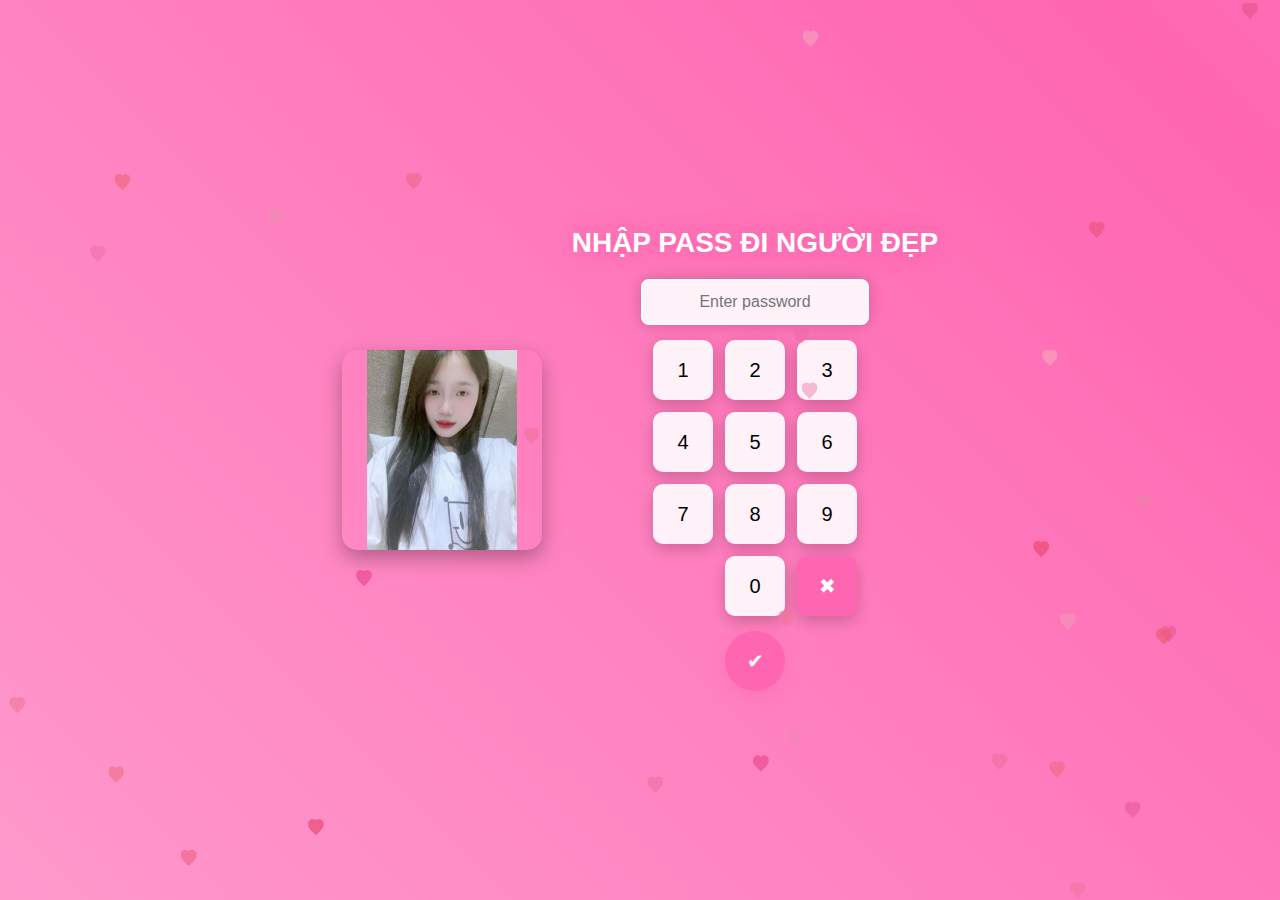
<file: index.html>
<!DOCTYPE html>
<html lang="vi">
<head>
  <meta charset="UTF-8" />
  <meta name="viewport" content="width=device-width, initial-scale=1.0" />
  <title>Nhập Mật Khẩu</title>
  <link rel="stylesheet" href="style.css" />
</head>
  <!-- Google tag (gtag.js) -->
<script async src="https://www.googletagmanager.com/gtag/js?id=G-Z1486JNJKT"></script>
<script>
  window.dataLayer = window.dataLayer || [];
  function gtag(){dataLayer.push(arguments);}
  gtag('js', new Date());

  gtag('config', 'G-Z1486JNJKT');
</script>
<body>
  <div class="container">
    <div class="content">
      <img src="images/avatar.jpg" alt="Avatar" class="avatar" />
      <div class="password-section">
        <h1>NHẬP PASS ĐI NGƯỜI ĐẸP</h1>
        <input type="text" id="password" placeholder="Enter password" readonly />
        <div class="keypad">
          <button onclick="addNumber('1')">1</button>
          <button onclick="addNumber('2')">2</button>
          <button onclick="addNumber('3')">3</button>
          <button onclick="addNumber('4')">4</button>
          <button onclick="addNumber('5')">5</button>
          <button onclick="addNumber('6')">6</button>
          <button onclick="addNumber('7')">7</button>
          <button onclick="addNumber('8')">8</button>
          <button onclick="addNumber('9')">9</button>
          <button onclick="addNumber('0')" class="zero">0</button>
          <button onclick="clearPassword()" class="clear">✖</button>
          <div id="errorMessage" class="hidden">Mật khẩu sai! Vui lòng thử lại.</div>

        </div>
        <button onclick="checkPassword()" class="submit">✔</button>
      </div>
    </div>
  </div>
  <script src="script.js"></script>
</body>
</html>
</file>
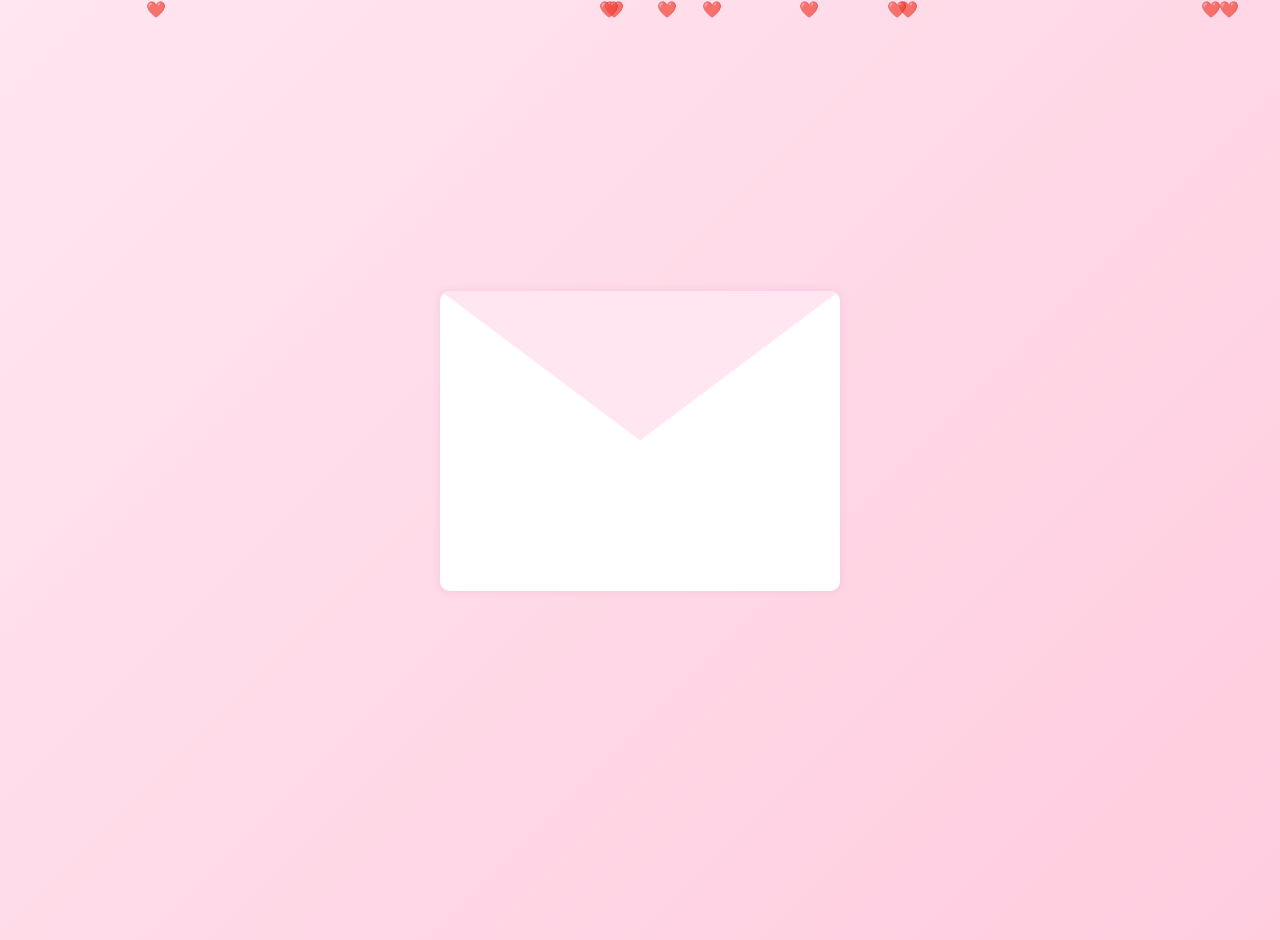
<file: sinhnhat.html>
<!DOCTYPE html>
<html lang="vi">
<head>
  <meta charset="UTF-8" />
  <meta name="viewport" content="width=device-width, initial-scale=1.0" />
  <title>Lá Thư Tâm Tình</title>
  <link href="https://fonts.googleapis.com/css2?family=Caveat:wght@400;700&family=Dancing+Script:wght@400;700&display=swap" rel="stylesheet" />
  <link rel="stylesheet" href="sn.css" />
  <style>
    .letter {
      padding: 20px;
      margin: 20px;
      background-color: #ffe6f0; /* Màu hồng nhạt cho nền bức thư */
    }

    .letter h1 {
      color: #d633aa; /* Màu hồng đậm cho tiêu đề */
    }

    .letter p {
      font-family: 'Dancing+Script', cursive; /* Font chữ đẹp, phong cách viết tay */
      line-height: 1.6; /* Khoảng cách giữa các dòng */
      animation: fadeIn 0.5s ease forwards; /* Animation mượt mà */
      opacity: 0;
      margin: 0; /* Loại bỏ margin mặc định của đoạn văn */
      padding: 0; /* Loại bỏ padding mặc định */
    }

    .letter p:nth-child(1) { animation-delay: 0.2s; }
    .letter p:nth-child(2) { animation-delay: 0.4s; }
    .letter p:nth-child(3) { animation-delay: 0.6s; }
    .letter p:nth-child(4) { animation-delay: 0.8s; }
    .letter p:nth-child(5) { animation-delay: 1s; }
    .letter p:nth-child(6) { animation-delay: 1.2s; }
    .letter p:nth-child(7) { animation-delay: 1.4s; }

    .signature {
      color: #1e3799; /* Màu xanh đậm cho chữ ký */
    }

    @keyframes fadeIn {
      from {
        opacity: 0;
        transform: translateY(10px);
      }
      to {
        opacity: 1;
        transform: translateY(0);
      }
    }
  </style>
</head>
<body>
  <div class="hearts" id="hearts"></div>
  <div class="envelope closed" id="envelope">
    <div class="envelope-flap"></div>
    <div class="letter" id="letter">
      <h1>Lá Thư Tâm Tình</h1>
      <p>Gửi em,</p>
      <p>Và ngày đó em sinh ra đời, cùng ngàn vì sao lung linh tỏa sáng…</p>
      <p> Cho đến bây giờ ngôi sao sáng nhất bầu trời vẫn luôn là em.</p>
      <p>Chúc mừng sinh nhật người con gái đặc biệt của anh..</p>
      <p>🎉</p>
      <p>Chúc em tất cả.</p>
      <p class="signature" id="signature">Với tất cả tình cảm,<br>Phạm Thưởng <span style="color: red;">♥</span></p>
    </div>
  </div>

  <button class="next-button" id="nextButton">🌸 Đi tiếp 👉</button>

  <script src="sn.js"></script>
</body>
</html>
</file>
<file: style.css>
body {
  margin: 0;
  font-family: Arial, sans-serif;
  background: linear-gradient(45deg, #ff99cc, #ff66b2, #ffb3d9, #ffe6f0);
  background-size: 400%;
  display: flex;
  justify-content: center;
  align-items: center;
  height: 100vh;
  overflow: hidden;
  animation: gradientBG 12s ease infinite;
}

@keyframes gradientBG {
  0% {
    background-position: 0% 50%;
  }
  50% {
    background-position: 100% 50%;
  }
  100% {
    background-position: 0% 50%;
  }
}

.container {
  text-align: center;
  width: 100%;
  height: 100%;
}

h1 {
  color: #fff;
  font-size: 28px;
  font-weight: bold;
  margin-bottom: 20px;
  text-shadow: 0 0 10px rgba(255, 102, 178, 0.8), 0 0 20px rgba(255, 102, 178, 0.5);
  animation: glowText 2s ease-in-out infinite;
}

@keyframes glowText {
  0%, 100% {
    text-shadow: 0 0 10px rgba(255, 102, 178, 0.8), 0 0 20px rgba(255, 102, 178, 0.5);
  }
  50% {
    text-shadow: 0 0 20px rgba(255, 102, 178, 1), 0 0 30px rgba(255, 102, 178, 0.7);
  }
}

.content {
  display: flex;
  align-items: center;
  justify-content: center;
  gap: 30px;
  width: 100%;
  height: 100%;
}

.avatar {
  width: 200px;
  height: 200px;
  border-radius: 15px;
  box-shadow: 0 8px 20px rgba(0, 0, 0, 0.3);
  transition: transform 0.3s ease, box-shadow 0.3s ease;
  object-fit: contain;
  animation: bounceAvatar 3s ease-in-out infinite;
}

.avatar:hover {
  transform: scale(1.1) rotate(5deg);
  box-shadow: 0 0 30px rgba(255, 102, 178, 0.7);
}

@keyframes bounceAvatar {
  0%, 100% {
    transform: translateY(0);
  }
  50% {
    transform: translateY(-10px);
  }
}

.password-section {
  display: flex;
  flex-direction: column;
  align-items: center;
}

input#password {
  width: 200px;
  padding: 12px;
  font-size: 16px;
  margin-bottom: 15px;
  border: 2px solid #fff;
  border-radius: 8px;
  text-align: center;
  background-color: rgba(255, 255, 255, 0.9);
  transition: all 0.3s ease;
  box-shadow: 0 0 15px rgba(0, 0, 0, 0.2);
}

input#password.active {
  border-color: #ff66b2;
  box-shadow: 0 0 20px rgba(255, 102, 178, 0.8);
  transform: scale(1.05);
  animation: pulseInput 1.5s ease-in-out infinite;
}

@keyframes pulseInput {
  0%, 100% {
    box-shadow: 0 0 20px rgba(255, 102, 178, 0.8);
  }
  50% {
    box-shadow: 0 0 30px rgba(255, 102, 178, 1);
  }
}

input#password.shake {
  animation: shake 0.5s ease;
}

@keyframes shake {
  0%, 100% {
    transform: translateX(0);
  }
  10%, 30%, 50%, 70%, 90% {
    transform: translateX(-5px);
  }
  20%, 40%, 60%, 80% {
    transform: translateX(5px);
  }
}

.keypad {
  display: grid;
  grid-template-columns: repeat(3, 1fr);
  gap: 12px;
  margin-bottom: 15px;
}

.keypad button {
  width: 60px;
  height: 60px;
  font-size: 20px;
  border: none;
  background-color: rgba(255, 255, 255, 0.9);
  border-radius: 10px;
  cursor: pointer;
  box-shadow: 0 5px 15px rgba(0, 0, 0, 0.2);
  transition: all 0.2s ease;
  position: relative;
  overflow: hidden;
}

.keypad button:hover {
  background-color: #ff66b2;
  color: white;
  transform: translateY(-3px);
  box-shadow: 0 8px 20px rgba(255, 102, 178, 0.5);
}

.keypad button:active {
  transform: translateY(0);
  box-shadow: 0 3px 10px rgba(0, 0, 0, 0.2);
}

.keypad button.zero {
  grid-column: 2;
}

.keypad button.clear {
  background-color: #ff66b2;
  color: white;
}

.submit {
  width: 60px;
  height: 60px;
  font-size: 20px;
  border: none;
  background-color: #ff66b2;
  color: white;
  border-radius: 50%;
  cursor: pointer;
  box-shadow: 0 5px 15px rgba(255, 102, 178, 0.5);
  transition: all 0.3s ease;
  position: relative;
  overflow: hidden;
  animation: glowSubmit 2s ease-in-out infinite;
}

.submit:hover {
  transform: scale(1.2) rotate(10deg);
  box-shadow: 0 0 30px rgba(255, 102, 178, 0.8);
}

.submit:active {
  transform: scale(0.95);
}

@keyframes glowSubmit {
  0%, 100% {
    box-shadow: 0 0 15px rgba(255, 102, 178, 0.5);
  }
  50% {
    box-shadow: 0 0 25px rgba(255, 102, 178, 0.9);
  }
}

.heart-particle {
  position: absolute;
  width: 20px;
  height: 20px;
  background: transparent;
  clip-path: path('M10 3.22l-.61-.6C7.4 1.13 4.26 1.77 3 3.84 1.27 6.46 2.07 10.29 5.5 13.56l4.5 4.5 4.5-4.5c3.43-3.27 4.23-7.1 2.5-9.72-1.26-2.07-4.4-2.71-6.39-1.22l-.61.6z');
  animation: floatHeart 8s infinite linear;
  opacity: 0.7;
  z-index: 0;
}

@keyframes floatHeart {
  0% {
    transform: translateY(0) rotate(0deg);
    opacity: 0.7;
  }
  50% {
    opacity: 0.3;
  }
  100% {
    transform: translateY(-100vh) rotate(360deg);
    opacity: 0;
  }
}

#errorMessage {
  position: fixed;
  top: 50%;
  left: 50%;
  transform: translate(-50%, -50%);
  background: #ff4d4f;
  color: white;
  padding: 20px 30px;
  border-radius: 12px;
  font-size: 18px;
  font-weight: bold;
  box-shadow: 0 4px 10px rgba(0, 0, 0, 0.2);
  z-index: 9999;
  opacity: 0;
  pointer-events: none;
  transition: opacity 0.3s ease;
}

#errorMessage.show {
  opacity: 1;
  pointer-events: auto;
}

.hidden {
  display: none;
}
</file>
<file: sn.css>
body {
    font-family: Arial, sans-serif;
    background: linear-gradient(135deg, #ffe6f0, #ffccde);
    margin: 0;
    padding: 20px;
    position: relative;
    overflow-x: hidden;
    display: flex;
    justify-content: center;
    align-items: center;
    min-height: 100vh;
    flex-direction: column;
}

.hearts {
    position: absolute;
    top: 0;
    left: 0;
    width: 100%;
    height: 100%;
    pointer-events: none;
}

.heart {
    position: absolute;
    color: #ff99b3;
    font-size: 16px;
    opacity: 0.7;
    animation: float 10s infinite ease-in-out;
}

@keyframes float {
    0% {
        transform: translateY(100vh);
        opacity: 0.7;
    }
    100% {
        transform: translateY(-20px);
        opacity: 0;
    }
}

.envelope {
    position: relative;
    width: 80vw;
    max-width: 400px;
    height: 300px;
    background: #fff;
    border-radius: 10px;
    box-shadow: 0 0 10px rgba(134, 41, 114, 0.1);
    overflow: hidden;
}

.envelope-flap {
    position: absolute;
    top: 0;
    left: 0;
    width: 100%;
    height: 100%;
    background: #fff;
    border-radius: 10px;
    transform-origin: top;
    transition: transform 1s ease;
    z-index: 2;
}

.envelope-flap::before {
    content: '';
    position: absolute;
    top: 0;
    left: 0;
    width: 100%;
    height: 50%;
    background: #ffe6f0;
    clip-path: polygon(0 0, 50% 100%, 100% 0);
}

.envelope.closed .envelope-flap {
    transform: rotateX(0deg);
}

.envelope:not(.closed) .envelope-flap {
    transform: rotateX(-180deg);
}

.letter {
    position: absolute;
    top: 10px;
    left: 10px;
    right: 10px;
    bottom: 10px;
    background: rgba(255, 255, 255, 0.9);
    padding: 15px;
    border-radius: 5px;
    overflow-y: auto;
    opacity: 0;
    transition: opacity 0.5s ease 0.5s;
}

.envelope:not(.closed) .letter {
    opacity: 1;
}

h1 {
    color: #d94fc9;
    text-align: center;
    font-family: 'Caveat', cursive;
    font-size: 24px;
    margin-bottom: 10px;
    overflow: hidden;
    white-space: nowrap;
    animation: typing 2s steps(20, end) 1.5s both;
}

p {
    line-height: 1.5;
    font-size: 14px;
    display: block;
    white-space: normal;
    margin: 5px 0;
}

p .word {
    display: inline-block;
    opacity: 0;
    transform: translateX(10px);
    animation: wordTyping 0.3s ease-out forwards;
    margin-right: 4px;
}

p:hover {
    color: #d94fad;
    transition: color 0.3s ease;
}

.signature {
    text-align: right;
    font-style: italic;
    font-size: 14px;
    margin-top: 10px;
    font-family: 'Dancing Script', cursive;
    opacity: 0;
    transition: opacity 1s ease;
}

.signature.show {
    opacity: 1;
}

.next-button {
    margin-top: 20px;
    padding: 10px 20px;
    background-color: #d94fc0;
    color: white;
    border: none;
    border-radius: 8px;
    font-size: 16px;
    cursor: pointer;
    opacity: 0;
    transition: opacity 1s ease, transform 0.3s ease;
}

.next-button.show {
    opacity: 1;
}

.next-button:hover {
    transform: scale(1.05);
}

@keyframes typing {
    from {
        width: 0;
    }
    to {
        width: 100%;
    }
}

@keyframes wordTyping {
    from {
        opacity: 0;
        transform: translateX(10px);
    }
    to {
        opacity: 1;
        transform: translateX(0);
    }
}

@media (prefers-reduced-motion: reduce) {
    .letter,
    h1,
    .heart,
    .envelope-flap,
    p,
    .signature,
    .word {
        animation: none;
        opacity: 1;
        transform: none;
        width: 100%;
        display: block;
        white-space: normal;
    }
    p:hover,
    .signature:hover,
    .next-button:hover {
        transform: none;
        color: inherit;
    }
}

@media (max-width: 600px) {
    .envelope {
        width: 90vw;
        height: 250px;
    }

    h1 {
        font-size: 20px;
    }

    p {
        font-size: 12px;
    }
}
.letter p.signature {
  opacity: 0;
  animation: fadeIn 1s ease forwards;
  animation-delay: 16.5s;
}
.letter p {
  word-spacing:normal;
}
</file>
